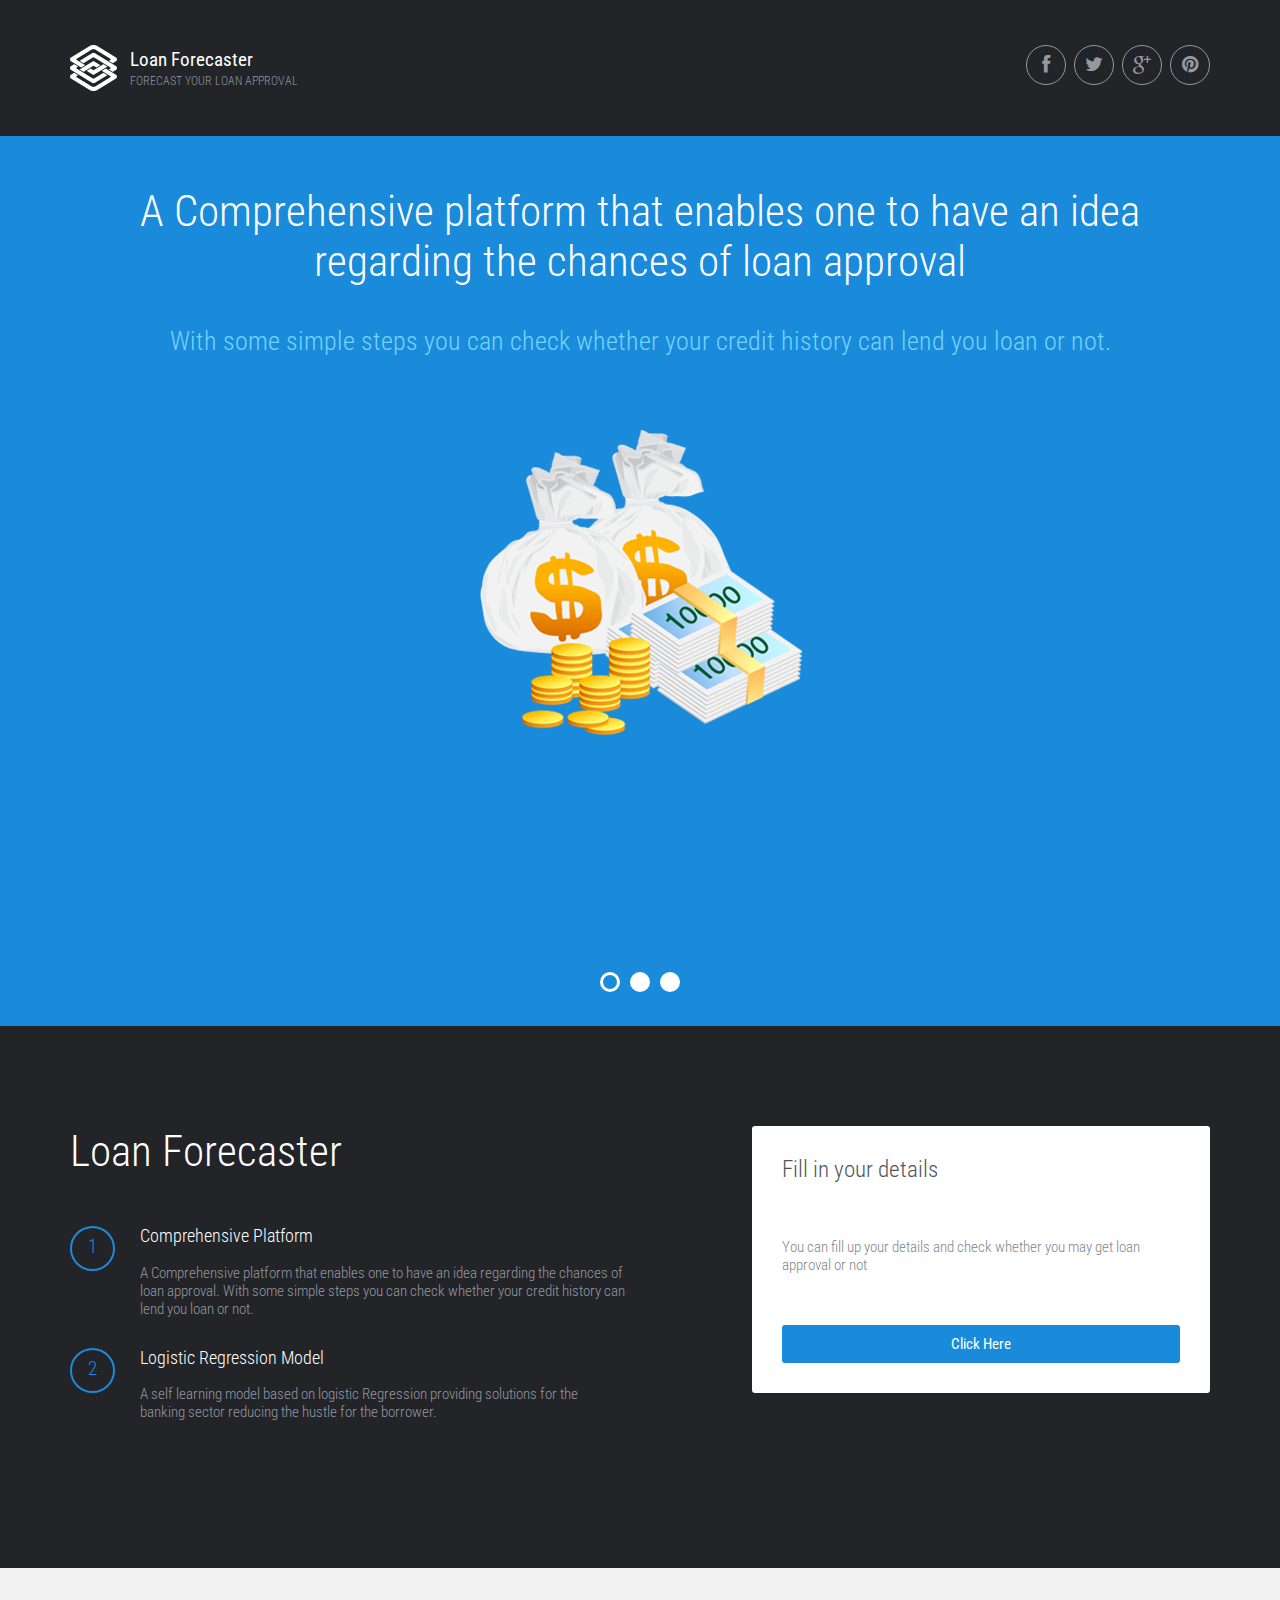
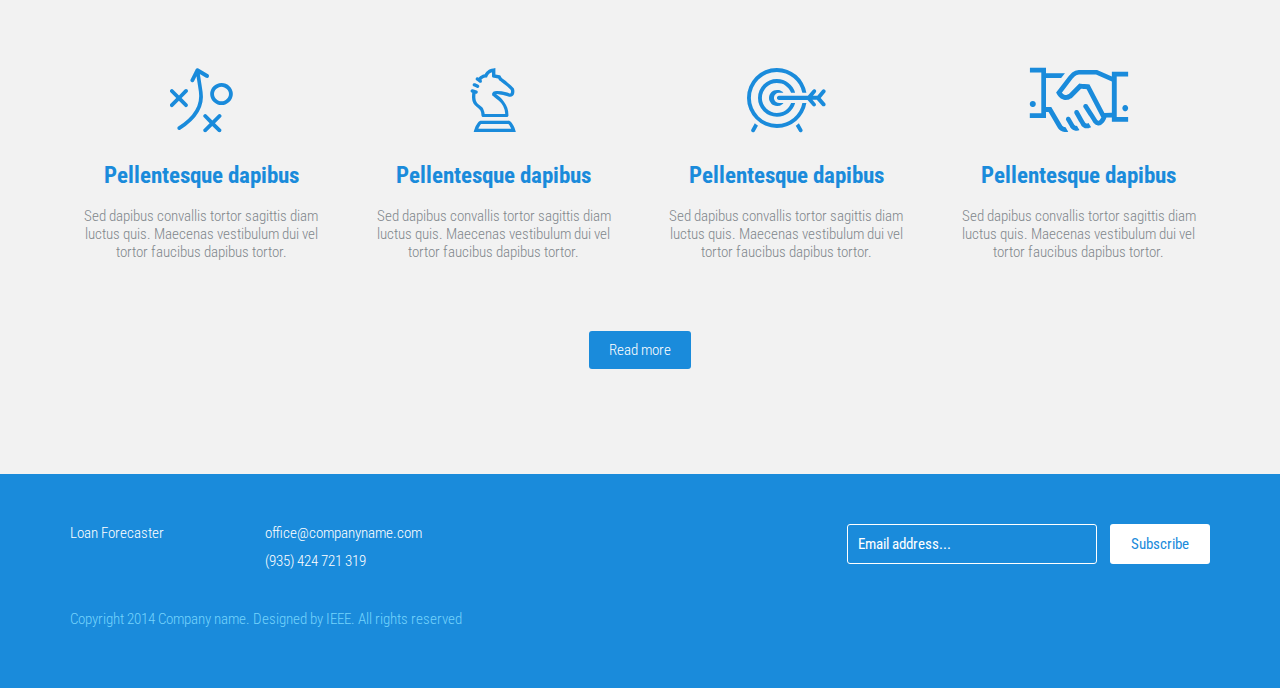
<file: loan2/templates/index.html>
<!DOCTYPE html>
<html lang="en">
	<head>
		<meta charset="UTF-8">
		<meta http-equiv="X-UA-Compatible" content="IE=edge">
		<meta name="viewport" content="width=device-width, initial-scale=1.0,maximum-scale=1">
		
		<title>Consultant Lander</title>
		<!-- Loading third party fonts -->
		<link href="http://fonts.googleapis.com/css?family=Roboto+Condensed:300,400,700|" rel="stylesheet" type="text/css">
		<link href="fonts/font-awesome.min.css" rel="stylesheet" type="text/css">
		<link href="fonts/lineo-management-icon/lineo-management-icon.css" rel="stylesheet" type="text/css">
		<!-- Loading main css file -->
		<link rel="stylesheet" href="style.css">
		
		<!--[if lt IE 9]>
		<script src="js/ie-support/html5.js"></script>
		<script src="js/ie-support/respond.js"></script>
		<![endif]-->

	</head>


	<body>
		
		<div id="site-content">
			<header class="site-header">
				<div class="container">
					<a href="index.html" id="branding">
						<img src="images/logo.png" alt="Company Name" class="logo">
						<div class="branding-copy">
							<h1 class="site-title">Loan Forecaster</h1>
							<small class="site-description">Forecast your Loan Approval</small>
						</div>
					</a> <!-- #branding -->

					<div class="social-links pull-right">
						<a href="#"><i class="fa fa-facebook"></i></a>
						<a href="#"><i class="fa fa-twitter"></i></a>
						<a href="#"><i class="fa fa-google-plus"></i></a>
						<a href="#"><i class="fa fa-pinterest"></i></a>
					</div>
				</div> <!-- .container -->
			</header> <!-- .site-header -->

			<main class="main-content">
				<div class="hero hero-slider">
					<div class="container">
						<div class="slider">
							<ul class="slides">
								<li>
									<h2 class="slide-title">A Comprehensive platform that enables one to have an idea regarding the chances of loan approval</h2>
									<div class="slide-desc"> With some simple steps you can check whether your credit history can lend you loan or not.</div>
									<img src="dummy/figure-1.png" alt="figure">
								</li>
								<li>
									<h2 class="slide-title">A Comprehensive platform that enables one to have an idea regarding the chances of loan approval</h2>
									<div class="slide-desc"> With some simple steps you can check whether your credit history can lend you loan or not.</div>
									<img src="dummy/figure-2.png" alt="figure">
								</li>
								<li>
									<h2 class="slide-title">A Comprehensive platform that enables one to have an idea regarding the chances of loan approval</h2>
									<div class="slide-desc"> With some simple steps you can check whether your credit history can lend you loan or not.</div>
									<img src="dummy/figure-3.png" alt="figure">
								</li>
							</ul> <!-- .slides -->
						</div> <!-- #slider -->
					</div> <!-- .container -->
				</div> <!-- .hero-slider -->

				<div class="fullwidth-block request-form-section">
					<div class="container">
						<div class="row">
							<div class="col-md-6">
								<h2 class="section-title">Loan Forecaster</h2>
								<!-- <p class="leading">Fusce in mauris fringilla interdum lorem et rhoncus turpis sed nunc nisi dictum nec lectus ac condimentum placerat mi.</p> -->
								<ul class="circle-numbered-feature">
									<li>
										<h3>Comprehensive Platform</h3>
										<p>A Comprehensive platform that enables one to have an idea regarding the chances of loan approval. With some simple steps you can check whether your credit history can lend you loan or not.</p>
									</li>
									<li>
										<h3>Logistic Regression Model</h3>
										<p>A self learning model based on logistic Regression providing solutions for the banking sector reducing the hustle for the borrower.</p>
									</li>
									<!-- <li>
										<h3>Providing Proper lenders</h3>
										<p>Providing the probabale lenders for the given creditor history.</p>
									</li> -->
								</ul> <!-- .circle-numbered-feature -->
							</div>
							<div class="col-md-5 col-md-offset-1">
								<div class="request-form">
									<h2>Fill in your details</h2><br><br>
									<p>You can fill up your details and check whether you may get loan approval or not</p>
									<form action="#"><br><br>
										<!-- <div class="field">
											<label for="">Full name</label>
											<div class="control"><input type="text" placeholder="John Smith"></div>
										</div>
										<div class="field">
											<label for="">Email address</label>
											<div class="control"><input type="text" placeholder="john_smith@email.com"></div>
										</div>
										<div class="field">
											<label for="">Company name</label>
											<div class="control"><input type="text" placeholder="Your company INC"></div>
										</div>
										<div class="field">
											<label for="">Phone number</label>
											<div class="control"><input type="text" placeholder="542-425-432"></div>
										</div> -->
										<div class="text-right">
											<input type="submit" value="Click Here">
										</div>
									</form>
								</div> <!-- .request-form -->
							</div> 
						</div>
					</div> 
				</div> <!-- .fullwidth-block -->

				<!-- <div class="fullwidth-block">
					<div class="container">
						<h2 class="section-title">What our customers have to say</h2>
						<div class="row">
							<div class="col-md-5">
								<div class="testimonial">
									<figure class="avatar"><img src="dummy/person-1.jpg" alt=""></figure>
									<div class="testimonial-content">
										<h3 class="fn">Steven Johnson</h3>
										<p>Lorem ipsum dolor sit amet, consectetur adipisicing elit. Dolore illum modi, libero distinctio nesciunt ipsum nostrum explicabo sequi! Consectetur quisquam illo harum, voluptatibus qui aperiam error suscipit repellat perferendis exercitationem.</p>
									</div>
								</div>
								<div class="testimonial">
									<figure class="avatar"><img src="dummy/person-2.jpg" alt=""></figure>
									<div class="testimonial-content">
										<h3 class="fn">Susan Dowson</h3>
										<p>Lorem ipsum dolor sit amet, consectetur adipisicing elit. Dolore illum modi, libero distinctio nesciunt ipsum nostrum explicabo sequi! Consectetur quisquam illo harum, voluptatibus qui aperiam error suscipit repellat perferendis exercitationem.</p>
									</div>
								</div>
							</div>
							<div class="col-md-5 col-md-offset-1">
								<div class="testimonial">
									<figure class="avatar"><img src="dummy/person-3.jpg" alt=""></figure>
									<div class="testimonial-content">
										<h3 class="fn">Sarah James</h3>
										<p>Lorem ipsum dolor sit amet, consectetur adipisicing elit. Dolore illum modi, libero distinctio nesciunt ipsum nostrum explicabo sequi! Consectetur quisquam illo harum, voluptatibus qui aperiam error suscipit repellat perferendis exercitationem.</p>
									</div>
								</div>
								<div class="testimonial">
									<figure class="avatar"><img src="dummy/person-4.jpg" alt=""></figure>
									<div class="testimonial-content">
										<h3 class="fn">Chris Web</h3>
										<p>Lorem ipsum dolor sit amet, consectetur adipisicing elit. Dolore illum modi, libero distinctio nesciunt ipsum nostrum explicabo sequi! Consectetur quisquam illo harum, voluptatibus qui aperiam error suscipit repellat perferendis exercitationem.</p>
									</div>
								</div>
							</div>
						</div>

					</div> <!-- .container -->
				 <!-- .fullwidth-block -->

				<div class="fullwidth-block" data-bg-color="#F2F2F2">
					<div class="container">
						<div class="row">
							<div class="col-md-3">
								<div class="feature">
									<div class="feature-icon"><i class="icon-29"></i></div>
									<h2 class="feature-title"><a href="feature.html">Pellentesque dapibus</a></h2>
									<p>Sed dapibus convallis tortor sagittis diam luctus quis. Maecenas vestibulum dui vel tortor faucibus dapibus tortor.</p>
								</div>
							</div>
							<div class="col-md-3">
								<div class="feature">
									<div class="feature-icon"><i class="icon-3"></i></div>
									<h2 class="feature-title"><a href="feature.html">Pellentesque dapibus</a></h2>
									<p>Sed dapibus convallis tortor sagittis diam luctus quis. Maecenas vestibulum dui vel tortor faucibus dapibus tortor.</p>
								</div>
							</div>
							<div class="col-md-3">
								<div class="feature">
									<div class="feature-icon"><i class="icon-25"></i></div>
									<h2 class="feature-title"><a href="feature.html">Pellentesque dapibus</a></h2>
									<p>Sed dapibus convallis tortor sagittis diam luctus quis. Maecenas vestibulum dui vel tortor faucibus dapibus tortor.</p>
								</div>
							</div>
							<div class="col-md-3">
								<div class="feature">
									<div class="feature-icon"><i class="icon-6"></i></div>
									<h2 class="feature-title"><a href="feature.html">Pellentesque dapibus</a></h2>
									<p>Sed dapibus convallis tortor sagittis diam luctus quis. Maecenas vestibulum dui vel tortor faucibus dapibus tortor.</p>
								</div>
							</div>
						</div> <!-- .row -->
						<p class="text-center more-link">
							<a href="feature.html" class="button">Read more</a>
						</p>
					</div> <!-- .container -->
				</div> <!-- .fullwidth-block -->
			</main> <!-- .main-content -->

			<footer class="site-footer">
				<div class="container">
					<div class="row">
						<div class="col-md-2">
							<p>Loan Forecaster</p>
<!-- 							<address>432 Avenue Street, New York</address>
 -->						</div>
						<div class="col-md-2">
							<p>
								<a href="mailto:office@companyname.com">office@companyname.com</a> <br>
							</p>
							<p>
								<a href="tel:935424721319">(935) 424 721 319</a>
							</p>
						</div>
						<div class="col-md-5 col-md-offset-3">
							<form action="#" class="subscribe">
								<input type="text" placeholder="Email address...">
								<input type="submit" value="Subscribe">
							</form>
						</div>
					</div>
					<div class="copy">
						<p>Copyright 2014 Company name. Designed by IEEE. All rights reserved</p>
					</div>
				</div>
			</footer>

		</div>


		

		<script src="js/jquery-1.11.1.min.js"></script>
		<script src="js/plugins.js"></script>
		<script src="js/app.js"></script>
		
	</body>

</html>
</file>
<file: loan2/templates/fonts/lineo-management-icon/lineo-management-icon.css>
@font-face {
	font-family: 'Lineo Management Icon';
	src:url('fonts/icomoon.eot?wyj023');
	src:url('fonts/icomoon.eot?#iefixwyj023') format('embedded-opentype'),
		url('fonts/icomoon.woff?wyj023') format('woff'),
		url('fonts/icomoon.ttf?wyj023') format('truetype'),
		url('fonts/icomoon.svg?wyj023#icomoon') format('svg');
	font-weight: normal;
	font-style: normal;
}

[class^="icon-"], [class*=" icon-"] {
	font-family: 'Lineo Management Icon';
	speak: none;
	font-style: normal;
	font-weight: normal;
	font-variant: normal;
	text-transform: none;
	line-height: 1;

	/* Better Font Rendering =========== */
	-webkit-font-smoothing: antialiased;
	-moz-osx-font-smoothing: grayscale;
}

.icon-1:before {
	content: "\e600";
}
.icon-2:before {
	content: "\e601";
}
.icon-3:before {
	content: "\e602";
}
.icon-4:before {
	content: "\e603";
}
.icon-5:before {
	content: "\e604";
}
.icon-6:before {
	content: "\e605";
}
.icon-7:before {
	content: "\e606";
}
.icon-8:before {
	content: "\e607";
}
.icon-9:before {
	content: "\e608";
}
.icon-10:before {
	content: "\e609";
}
.icon-11:before {
	content: "\e60a";
}
.icon-12:before {
	content: "\e60b";
}
.icon-13:before {
	content: "\e60c";
}
.icon-14:before {
	content: "\e60d";
}
.icon-15:before {
	content: "\e60e";
}
.icon-16:before {
	content: "\e60f";
}
.icon-17:before {
	content: "\e610";
}
.icon-18:before {
	content: "\e611";
}
.icon-19:before {
	content: "\e612";
}
.icon-20:before {
	content: "\e613";
}
.icon-21:before {
	content: "\e614";
}
.icon-22:before {
	content: "\e615";
}
.icon-23:before {
	content: "\e616";
}
.icon-24:before {
	content: "\e617";
}
.icon-25:before {
	content: "\e618";
}
.icon-26:before {
	content: "\e619";
}
.icon-27:before {
	content: "\e61a";
}
.icon-28:before {
	content: "\e61b";
}
.icon-29:before {
	content: "\e61c";
}
.icon-30:before {
	content: "\e61d";
}
</file>
<file: loan2/templates/style.css>
/*!
 * Project_Name: Themezy Consultants Lander
 * Author: Themezy
 * Email: info@themezy.com
 * URL: http://themezy.com
 */
/*=========================================== 
 * Importing CSS Libraries
 *===========================================*/
article,
aside,
details,
figcaption,
figure,
footer,
header,
hgroup,
nav,
section,
summary {
  display: block; }

audio,
canvas,
video {
  display: inline-block; }

audio:not([controls]) {
  display: none;
  height: 0; }

[hidden], template {
  display: none; }

html {
  background: #fff;
  color: #000;
  -webkit-text-size-adjust: 100%;
  -ms-text-size-adjust: 100%; }

html,
button,
input,
select,
textarea {
  font-family: sans-serif; }

body {
  margin: 0; }

a {
  background: transparent; }
  a:focus {
    outline: thin dotted; }
  a:hover, a:active {
    outline: 0; }

h1 {
  font-size: 2em;
  margin: 0.67em 0; }

h2 {
  font-size: 1.5em;
  margin: 0.83em 0; }

h3 {
  font-size: 1.17em;
  margin: 1em 0; }

h4 {
  font-size: 1em;
  margin: 1.33em 0; }

h5 {
  font-size: 0.83em;
  margin: 1.67em 0; }

h6 {
  font-size: 0.75em;
  margin: 2.33em 0; }

abbr[title] {
  border-bottom: 1px dotted; }

b,
strong {
  font-weight: bold; }

dfn {
  font-style: italic; }

mark {
  background: #ff0;
  color: #000; }

code,
kbd,
pre,
samp {
  font-family: monospace, serif;
  font-size: 1em; }

pre {
  white-space: pre;
  white-space: pre-wrap;
  word-wrap: break-word; }

q {
  quotes: "\201C" "\201D" "\2018" "\2019"; }

q:before,
q:after {
  content: '';
  content: none; }

small {
  font-size: 80%; }

sub,
sup {
  font-size: 75%;
  line-height: 0;
  position: relative;
  vertical-align: baseline; }

sup {
  top: -0.5em; }

sub {
  bottom: -0.25em; }

img {
  border: 0; }

svg:not(:root) {
  overflow: hidden; }

figure {
  margin: 0; }

fieldset {
  border: 1px solid #c0c0c0;
  margin: 0 2px;
  padding: 0.35em 0.625em 0.75em; }

legend {
  border: 0;
  padding: 0;
  white-space: normal; }

button,
input,
select,
textarea {
  font-family: inherit;
  font-size: 100%;
  margin: 0;
  vertical-align: baseline; }

button,
input {
  line-height: normal; }

button,
select {
  text-transform: none; }

button,
html input[type="button"],
input[type="reset"],
input[type="submit"] {
  -webkit-appearance: button;
  cursor: pointer; }

button[disabled],
input[disabled] {
  cursor: default; }

input[type="checkbox"],
input[type="radio"] {
  box-sizing: border-box;
  padding: 0; }

input[type="search"] {
  -webkit-appearance: textfield;
  -moz-box-sizing: content-box;
  -webkit-box-sizing: content-box;
  box-sizing: content-box; }

input[type="search"]::-webkit-search-cancel-button,
input[type="search"]::-webkit-search-decoration {
  -webkit-appearance: none; }

button::-moz-focus-inner, input::-moz-focus-inner {
  border: 0;
  padding: 0; }

textarea {
  overflow: auto;
  vertical-align: top; }

table {
  border-collapse: collapse;
  border-spacing: 0; }

*, *:before, *:after {
  box-sizing: border-box; }

/*
 * Global Styles
 */
body {
  font-family: "Roboto Condensed", "Open Sans", sans-serif;
  font-size: 15px;
  font-weight: 300;
  line-height: normal;
  color: #81878c; }

h1, h2, h3, h4, h5, h6 {
  color: #4d555b; }

a {
  text-decoration: none; }

address {
  font-style: normal; }

p {
  margin-top: 0; }

form .field {
  margin-bottom: 20px;
  display: table;
  width: 100%; }
  form .field label, form .field .control {
    display: table-cell; }
  form .field label {
    width: 150px;
    color: #4d555b;
    font-weight: 400; }
form input {
  width: 100%;
  padding: 10px;
  border: 1px solid #dadada;
  border-radius: 3px;
  outline: none;
  transition: .3s ease; }
  form input:hover, form input:focus {
    border-color: #666; }

.text-center {
  text-align: center; }

.text-left {
  text-align: left; }

.text-right {
  text-align: right; }

input[type="submit"], .button {
  padding: 10px 20px;
  color: white;
  background-color: #1a8bdb;
  border-radius: 3px;
  text-align: center;
  border: none;
  transition: .3s ease; }
  input[type="submit"]:hover, input[type="submit"]:focus, .button:hover, .button:focus {
    background-color: #40a2e8; }
  input[type="submit"].secondary, .button.secondary {
    background-color: #eceff2;
    color: #81878c; }
    input[type="submit"].secondary:hover, .button.secondary:hover {
      background-color: #dde2e8; }

/*
 * Reusable Components Style
 */
.container {
  margin-right: auto;
  margin-left: auto;
  padding-left: 15px;
  padding-right: 15px;
  *zoom: 1; }
  .container:after {
    content: " ";
    clear: both;
    display: block;
    overflow: hidden;
    height: 0; }
  @media (min-width: 768px) {
    .container {
      width: 750px; } }
  @media (min-width: 992px) {
    .container {
      width: 970px; } }
  @media (min-width: 1200px) {
    .container {
      width: 1170px; } }

.container-fluid {
  margin-right: auto;
  margin-left: auto;
  padding-left: 15px;
  padding-right: 15px;
  *zoom: 1; }
  .container-fluid:after {
    content: " ";
    clear: both;
    display: block;
    overflow: hidden;
    height: 0; }

.row {
  margin-left: -15px;
  margin-right: -15px;
  *zoom: 1; }
  .row:after {
    content: " ";
    clear: both;
    display: block;
    overflow: hidden;
    height: 0; }

.col-xs-1, .col-sm-1, .col-md-1, .col-lg-1, .col-xs-2, .col-sm-2, .col-md-2, .col-lg-2, .col-xs-3, .col-sm-3, .col-md-3, .col-lg-3, .col-xs-4, .col-sm-4, .col-md-4, .col-lg-4, .col-xs-5, .col-sm-5, .col-md-5, .col-lg-5, .col-xs-6, .col-sm-6, .col-md-6, .col-lg-6, .col-xs-7, .col-sm-7, .col-md-7, .col-lg-7, .col-xs-8, .col-sm-8, .col-md-8, .col-lg-8, .col-xs-9, .col-sm-9, .col-md-9, .col-lg-9, .col-xs-10, .col-sm-10, .col-md-10, .col-lg-10, .col-xs-11, .col-sm-11, .col-md-11, .col-lg-11, .col-xs-12, .col-sm-12, .col-md-12, .col-lg-12 {
  position: relative;
  min-height: 1px;
  padding-left: 15px;
  padding-right: 15px; }

.col-xs-1, .col-xs-2, .col-xs-3, .col-xs-4, .col-xs-5, .col-xs-6, .col-xs-7, .col-xs-8, .col-xs-9, .col-xs-10, .col-xs-11, .col-xs-12 {
  float: left; }

.col-xs-1 {
  width: 8.33333%; }

.col-xs-2 {
  width: 16.66667%; }

.col-xs-3 {
  width: 25%; }

.col-xs-4 {
  width: 33.33333%; }

.col-xs-5 {
  width: 41.66667%; }

.col-xs-6 {
  width: 50%; }

.col-xs-7 {
  width: 58.33333%; }

.col-xs-8 {
  width: 66.66667%; }

.col-xs-9 {
  width: 75%; }

.col-xs-10 {
  width: 83.33333%; }

.col-xs-11 {
  width: 91.66667%; }

.col-xs-12 {
  width: 100%; }

.col-xs-pull-0 {
  right: auto; }

.col-xs-pull-1 {
  right: 8.33333%; }

.col-xs-pull-2 {
  right: 16.66667%; }

.col-xs-pull-3 {
  right: 25%; }

.col-xs-pull-4 {
  right: 33.33333%; }

.col-xs-pull-5 {
  right: 41.66667%; }

.col-xs-pull-6 {
  right: 50%; }

.col-xs-pull-7 {
  right: 58.33333%; }

.col-xs-pull-8 {
  right: 66.66667%; }

.col-xs-pull-9 {
  right: 75%; }

.col-xs-pull-10 {
  right: 83.33333%; }

.col-xs-pull-11 {
  right: 91.66667%; }

.col-xs-pull-12 {
  right: 100%; }

.col-xs-push-0 {
  left: auto; }

.col-xs-push-1 {
  left: 8.33333%; }

.col-xs-push-2 {
  left: 16.66667%; }

.col-xs-push-3 {
  left: 25%; }

.col-xs-push-4 {
  left: 33.33333%; }

.col-xs-push-5 {
  left: 41.66667%; }

.col-xs-push-6 {
  left: 50%; }

.col-xs-push-7 {
  left: 58.33333%; }

.col-xs-push-8 {
  left: 66.66667%; }

.col-xs-push-9 {
  left: 75%; }

.col-xs-push-10 {
  left: 83.33333%; }

.col-xs-push-11 {
  left: 91.66667%; }

.col-xs-push-12 {
  left: 100%; }

.col-xs-offset-0 {
  margin-left: 0%; }

.col-xs-offset-1 {
  margin-left: 8.33333%; }

.col-xs-offset-2 {
  margin-left: 16.66667%; }

.col-xs-offset-3 {
  margin-left: 25%; }

.col-xs-offset-4 {
  margin-left: 33.33333%; }

.col-xs-offset-5 {
  margin-left: 41.66667%; }

.col-xs-offset-6 {
  margin-left: 50%; }

.col-xs-offset-7 {
  margin-left: 58.33333%; }

.col-xs-offset-8 {
  margin-left: 66.66667%; }

.col-xs-offset-9 {
  margin-left: 75%; }

.col-xs-offset-10 {
  margin-left: 83.33333%; }

.col-xs-offset-11 {
  margin-left: 91.66667%; }

.col-xs-offset-12 {
  margin-left: 100%; }

@media (min-width: 768px) {
  .col-sm-1, .col-sm-2, .col-sm-3, .col-sm-4, .col-sm-5, .col-sm-6, .col-sm-7, .col-sm-8, .col-sm-9, .col-sm-10, .col-sm-11, .col-sm-12 {
    float: left; }

  .col-sm-1 {
    width: 8.33333%; }

  .col-sm-2 {
    width: 16.66667%; }

  .col-sm-3 {
    width: 25%; }

  .col-sm-4 {
    width: 33.33333%; }

  .col-sm-5 {
    width: 41.66667%; }

  .col-sm-6 {
    width: 50%; }

  .col-sm-7 {
    width: 58.33333%; }

  .col-sm-8 {
    width: 66.66667%; }

  .col-sm-9 {
    width: 75%; }

  .col-sm-10 {
    width: 83.33333%; }

  .col-sm-11 {
    width: 91.66667%; }

  .col-sm-12 {
    width: 100%; }

  .col-sm-pull-0 {
    right: auto; }

  .col-sm-pull-1 {
    right: 8.33333%; }

  .col-sm-pull-2 {
    right: 16.66667%; }

  .col-sm-pull-3 {
    right: 25%; }

  .col-sm-pull-4 {
    right: 33.33333%; }

  .col-sm-pull-5 {
    right: 41.66667%; }

  .col-sm-pull-6 {
    right: 50%; }

  .col-sm-pull-7 {
    right: 58.33333%; }

  .col-sm-pull-8 {
    right: 66.66667%; }

  .col-sm-pull-9 {
    right: 75%; }

  .col-sm-pull-10 {
    right: 83.33333%; }

  .col-sm-pull-11 {
    right: 91.66667%; }

  .col-sm-pull-12 {
    right: 100%; }

  .col-sm-push-0 {
    left: auto; }

  .col-sm-push-1 {
    left: 8.33333%; }

  .col-sm-push-2 {
    left: 16.66667%; }

  .col-sm-push-3 {
    left: 25%; }

  .col-sm-push-4 {
    left: 33.33333%; }

  .col-sm-push-5 {
    left: 41.66667%; }

  .col-sm-push-6 {
    left: 50%; }

  .col-sm-push-7 {
    left: 58.33333%; }

  .col-sm-push-8 {
    left: 66.66667%; }

  .col-sm-push-9 {
    left: 75%; }

  .col-sm-push-10 {
    left: 83.33333%; }

  .col-sm-push-11 {
    left: 91.66667%; }

  .col-sm-push-12 {
    left: 100%; }

  .col-sm-offset-0 {
    margin-left: 0%; }

  .col-sm-offset-1 {
    margin-left: 8.33333%; }

  .col-sm-offset-2 {
    margin-left: 16.66667%; }

  .col-sm-offset-3 {
    margin-left: 25%; }

  .col-sm-offset-4 {
    margin-left: 33.33333%; }

  .col-sm-offset-5 {
    margin-left: 41.66667%; }

  .col-sm-offset-6 {
    margin-left: 50%; }

  .col-sm-offset-7 {
    margin-left: 58.33333%; }

  .col-sm-offset-8 {
    margin-left: 66.66667%; }

  .col-sm-offset-9 {
    margin-left: 75%; }

  .col-sm-offset-10 {
    margin-left: 83.33333%; }

  .col-sm-offset-11 {
    margin-left: 91.66667%; }

  .col-sm-offset-12 {
    margin-left: 100%; } }
@media (min-width: 992px) {
  .col-md-1, .col-md-2, .col-md-3, .col-md-4, .col-md-5, .col-md-6, .col-md-7, .col-md-8, .col-md-9, .col-md-10, .col-md-11, .col-md-12 {
    float: left; }

  .col-md-1 {
    width: 8.33333%; }

  .col-md-2 {
    width: 16.66667%; }

  .col-md-3 {
    width: 25%; }

  .col-md-4 {
    width: 33.33333%; }

  .col-md-5 {
    width: 41.66667%; }

  .col-md-6 {
    width: 50%; }

  .col-md-7 {
    width: 58.33333%; }

  .col-md-8 {
    width: 66.66667%; }

  .col-md-9 {
    width: 75%; }

  .col-md-10 {
    width: 83.33333%; }

  .col-md-11 {
    width: 91.66667%; }

  .col-md-12 {
    width: 100%; }

  .col-md-pull-0 {
    right: auto; }

  .col-md-pull-1 {
    right: 8.33333%; }

  .col-md-pull-2 {
    right: 16.66667%; }

  .col-md-pull-3 {
    right: 25%; }

  .col-md-pull-4 {
    right: 33.33333%; }

  .col-md-pull-5 {
    right: 41.66667%; }

  .col-md-pull-6 {
    right: 50%; }

  .col-md-pull-7 {
    right: 58.33333%; }

  .col-md-pull-8 {
    right: 66.66667%; }

  .col-md-pull-9 {
    right: 75%; }

  .col-md-pull-10 {
    right: 83.33333%; }

  .col-md-pull-11 {
    right: 91.66667%; }

  .col-md-pull-12 {
    right: 100%; }

  .col-md-push-0 {
    left: auto; }

  .col-md-push-1 {
    left: 8.33333%; }

  .col-md-push-2 {
    left: 16.66667%; }

  .col-md-push-3 {
    left: 25%; }

  .col-md-push-4 {
    left: 33.33333%; }

  .col-md-push-5 {
    left: 41.66667%; }

  .col-md-push-6 {
    left: 50%; }

  .col-md-push-7 {
    left: 58.33333%; }

  .col-md-push-8 {
    left: 66.66667%; }

  .col-md-push-9 {
    left: 75%; }

  .col-md-push-10 {
    left: 83.33333%; }

  .col-md-push-11 {
    left: 91.66667%; }

  .col-md-push-12 {
    left: 100%; }

  .col-md-offset-0 {
    margin-left: 0%; }

  .col-md-offset-1 {
    margin-left: 8.33333%; }

  .col-md-offset-2 {
    margin-left: 16.66667%; }

  .col-md-offset-3 {
    margin-left: 25%; }

  .col-md-offset-4 {
    margin-left: 33.33333%; }

  .col-md-offset-5 {
    margin-left: 41.66667%; }

  .col-md-offset-6 {
    margin-left: 50%; }

  .col-md-offset-7 {
    margin-left: 58.33333%; }

  .col-md-offset-8 {
    margin-left: 66.66667%; }

  .col-md-offset-9 {
    margin-left: 75%; }

  .col-md-offset-10 {
    margin-left: 83.33333%; }

  .col-md-offset-11 {
    margin-left: 91.66667%; }

  .col-md-offset-12 {
    margin-left: 100%; } }
@media (min-width: 1200px) {
  .col-lg-1, .col-lg-2, .col-lg-3, .col-lg-4, .col-lg-5, .col-lg-6, .col-lg-7, .col-lg-8, .col-lg-9, .col-lg-10, .col-lg-11, .col-lg-12 {
    float: left; }

  .col-lg-1 {
    width: 8.33333%; }

  .col-lg-2 {
    width: 16.66667%; }

  .col-lg-3 {
    width: 25%; }

  .col-lg-4 {
    width: 33.33333%; }

  .col-lg-5 {
    width: 41.66667%; }

  .col-lg-6 {
    width: 50%; }

  .col-lg-7 {
    width: 58.33333%; }

  .col-lg-8 {
    width: 66.66667%; }

  .col-lg-9 {
    width: 75%; }

  .col-lg-10 {
    width: 83.33333%; }

  .col-lg-11 {
    width: 91.66667%; }

  .col-lg-12 {
    width: 100%; }

  .col-lg-pull-0 {
    right: auto; }

  .col-lg-pull-1 {
    right: 8.33333%; }

  .col-lg-pull-2 {
    right: 16.66667%; }

  .col-lg-pull-3 {
    right: 25%; }

  .col-lg-pull-4 {
    right: 33.33333%; }

  .col-lg-pull-5 {
    right: 41.66667%; }

  .col-lg-pull-6 {
    right: 50%; }

  .col-lg-pull-7 {
    right: 58.33333%; }

  .col-lg-pull-8 {
    right: 66.66667%; }

  .col-lg-pull-9 {
    right: 75%; }

  .col-lg-pull-10 {
    right: 83.33333%; }

  .col-lg-pull-11 {
    right: 91.66667%; }

  .col-lg-pull-12 {
    right: 100%; }

  .col-lg-push-0 {
    left: auto; }

  .col-lg-push-1 {
    left: 8.33333%; }

  .col-lg-push-2 {
    left: 16.66667%; }

  .col-lg-push-3 {
    left: 25%; }

  .col-lg-push-4 {
    left: 33.33333%; }

  .col-lg-push-5 {
    left: 41.66667%; }

  .col-lg-push-6 {
    left: 50%; }

  .col-lg-push-7 {
    left: 58.33333%; }

  .col-lg-push-8 {
    left: 66.66667%; }

  .col-lg-push-9 {
    left: 75%; }

  .col-lg-push-10 {
    left: 83.33333%; }

  .col-lg-push-11 {
    left: 91.66667%; }

  .col-lg-push-12 {
    left: 100%; }

  .col-lg-offset-0 {
    margin-left: 0%; }

  .col-lg-offset-1 {
    margin-left: 8.33333%; }

  .col-lg-offset-2 {
    margin-left: 16.66667%; }

  .col-lg-offset-3 {
    margin-left: 25%; }

  .col-lg-offset-4 {
    margin-left: 33.33333%; }

  .col-lg-offset-5 {
    margin-left: 41.66667%; }

  .col-lg-offset-6 {
    margin-left: 50%; }

  .col-lg-offset-7 {
    margin-left: 58.33333%; }

  .col-lg-offset-8 {
    margin-left: 66.66667%; }

  .col-lg-offset-9 {
    margin-left: 75%; }

  .col-lg-offset-10 {
    margin-left: 83.33333%; }

  .col-lg-offset-11 {
    margin-left: 91.66667%; }

  .col-lg-offset-12 {
    margin-left: 100%; } }
@-ms-viewport {
  width: device-width; }
.visible-xs, .visible-sm, .visible-md, .visible-lg {
  display: none !important; }

.visible-xs-block,
.visible-xs-inline,
.visible-xs-inline-block,
.visible-sm-block,
.visible-sm-inline,
.visible-sm-inline-block,
.visible-md-block,
.visible-md-inline,
.visible-md-inline-block,
.visible-lg-block,
.visible-lg-inline,
.visible-lg-inline-block {
  display: none !important; }

@media (max-width: 767px) {
  .visible-xs {
    display: block !important; }

  table.visible-xs {
    display: table; }

  tr.visible-xs {
    display: table-row !important; }

  th.visible-xs,
  td.visible-xs {
    display: table-cell !important; } }
@media (max-width: 767px) {
  .visible-xs-block {
    display: block !important; } }

@media (max-width: 767px) {
  .visible-xs-inline {
    display: inline !important; } }

@media (max-width: 767px) {
  .visible-xs-inline-block {
    display: inline-block !important; } }

@media (min-width: 768px) and (max-width: 991px) {
  .visible-sm {
    display: block !important; }

  table.visible-sm {
    display: table; }

  tr.visible-sm {
    display: table-row !important; }

  th.visible-sm,
  td.visible-sm {
    display: table-cell !important; } }
@media (min-width: 768px) and (max-width: 991px) {
  .visible-sm-block {
    display: block !important; } }

@media (min-width: 768px) and (max-width: 991px) {
  .visible-sm-inline {
    display: inline !important; } }

@media (min-width: 768px) and (max-width: 991px) {
  .visible-sm-inline-block {
    display: inline-block !important; } }

@media (min-width: 992px) and (max-width: 1199px) {
  .visible-md {
    display: block !important; }

  table.visible-md {
    display: table; }

  tr.visible-md {
    display: table-row !important; }

  th.visible-md,
  td.visible-md {
    display: table-cell !important; } }
@media (min-width: 992px) and (max-width: 1199px) {
  .visible-md-block {
    display: block !important; } }

@media (min-width: 992px) and (max-width: 1199px) {
  .visible-md-inline {
    display: inline !important; } }

@media (min-width: 992px) and (max-width: 1199px) {
  .visible-md-inline-block {
    display: inline-block !important; } }

@media (min-width: 1200px) {
  .visible-lg {
    display: block !important; }

  table.visible-lg {
    display: table; }

  tr.visible-lg {
    display: table-row !important; }

  th.visible-lg,
  td.visible-lg {
    display: table-cell !important; } }
@media (min-width: 1200px) {
  .visible-lg-block {
    display: block !important; } }

@media (min-width: 1200px) {
  .visible-lg-inline {
    display: inline !important; } }

@media (min-width: 1200px) {
  .visible-lg-inline-block {
    display: inline-block !important; } }

@media (max-width: 767px) {
  .hidden-xs {
    display: none !important; } }
@media (min-width: 768px) and (max-width: 991px) {
  .hidden-sm {
    display: none !important; } }
@media (min-width: 992px) and (max-width: 1199px) {
  .hidden-md {
    display: none !important; } }
@media (min-width: 1200px) {
  .hidden-lg {
    display: none !important; } }
.visible-print {
  display: none !important; }

@media print {
  .visible-print {
    display: block !important; }

  table.visible-print {
    display: table; }

  tr.visible-print {
    display: table-row !important; }

  th.visible-print,
  td.visible-print {
    display: table-cell !important; } }
.visible-print-block {
  display: none !important; }
  @media print {
    .visible-print-block {
      display: block !important; } }

.visible-print-inline {
  display: none !important; }
  @media print {
    .visible-print-inline {
      display: inline !important; } }

.visible-print-inline-block {
  display: none !important; }
  @media print {
    .visible-print-inline-block {
      display: inline-block !important; } }

@media print {
  .hidden-print {
    display: none !important; } }
/*
 * Header Styles
 */
.site-header {
  background-color: #222428;
  padding: 45px 0;
  *zoom: 1; }
  .site-header:after {
    content: " ";
    clear: both;
    display: block;
    overflow: hidden;
    height: 0; }

#branding {
  float: left;
  color: white; }
  #branding .branding-copy, #branding .logo {
    display: inline-block;
    vertical-align: middle; }
  #branding .logo {
    margin-right: 10px; }
  #branding .site-title {
    margin: 0;
    font-size: 18px;
    font-size: 1.2rem;
    font-weight: 400;
    color: white; }
    #branding .site-title a {
      color: inherit; }
  #branding .site-description {
    font-size: 11px;
    font-size: 0.73333rem;
    text-transform: uppercase;
    color: #9498a0; }

.social-links a {
  width: 40px;
  height: 40px;
  display: inline-block;
  margin-left: 5px;
  border-radius: 50%;
  border: 1px solid #9498a0;
  color: #9498a0;
  text-align: center;
  font-size: 18px;
  font-size: 1.2rem;
  line-height: 2;
  transition: .3s ease; }
  .social-links a:hover {
    color: white;
    border-color: white; }

.hero-slider {
  background-color: #1a8bdb; }
  .hero-slider .slides {
    list-style: none;
    margin: 0;
    padding-left: 0;
    *zoom: 1; }
    .hero-slider .slides:after {
      content: " ";
      clear: both;
      display: block;
      overflow: hidden;
      height: 0; }
    .hero-slider .slides li {
      text-align: center;
      width: 100%;
      margin-right: -100%;
      float: left;
      padding: 50px 0;
      background-color: #1a8bdb;
      opacity: 0; }
      .hero-slider .slides li.slide-active {
        opacity: 1; }
  .hero-slider h2 {
    margin: 0 0 40px;
    color: white;
    font-size: 40px;
    font-size: 2.66667rem;
    font-weight: 300; }
  .hero-slider .slide-desc {
    color: #75d3fc;
    font-size: 24px;
    font-size: 1.6rem;
    margin-bottom: 40px; }
  .hero-slider .flex-control-paging {
    list-style: none;
    margin: 0;
    padding-left: 0;
    text-align: center;
    padding-bottom: 30px; }
    .hero-slider .flex-control-paging li {
      display: inline-block;
      margin: 0 5px; }
    .hero-slider .flex-control-paging a {
      display: inline-block;
      width: 20px;
      height: 20px;
      border: 3px solid white;
      border-radius: 50%;
      overflow: hidden;
      text-indent: -9999px;
      transition: .3s ease;
      background-color: white;
      cursor: pointer; }
      .hero-slider .flex-control-paging a.flex-active {
        background-color: transparent; }

.circle-numbered-feature {
  counter-reset: list;
  list-style: none;
  padding-left: 0;
  margin-top: 50px; }
  .circle-numbered-feature li {
    position: relative;
    padding-left: 70px;
    min-height: 90px;
    margin-bottom: 30px; }
    .circle-numbered-feature li:before {
      counter-increment: list;
      content: counter(list);
      width: 45px;
      height: 45px;
      border-radius: 50%;
      border: 2px solid #1a8bdb;
      display: block;
      text-align: center;
      font-size: 18px;
      font-size: 1.2rem;
      line-height: 2;
      color: #1a8bdb;
      position: absolute;
      left: 0;
      top: 0; }

.request-form-section {
  background-color: #222428;
  color: #9498a0; }
  .request-form-section h2, .request-form-section h3 {
    color: white;
    font-weight: 300; }

.fullwidth-block {
  padding: 100px 0; }

.section-title {
  font-size: 40px;
  font-size: 2.66667rem;
  margin: 0 0 30px;
  font-weight: 300;
  color: #4d555b; }

.leading {
  font-size: 22px;
  font-size: 1.46667rem; }

.request-form {
  background: white;
  border-radius: 3px;
  color: #81878c;
  padding: 30px; }
  .request-form h2 {
    color: #4d555b;
    margin: 0 0 20px; }

.testimonial {
  padding-left: 100px;
  position: relative;
  margin-bottom: 100px; }
  .testimonial:last-child {
    margin-bottom: 0; }
  @media screen and (max-width: 990px) {
    .testimonial {
      margin-bottom: 30px; } }
  .testimonial .avatar {
    width: 70px;
    height: 70px;
    border-radius: 50%;
    overflow: hidden;
    position: absolute;
    left: 0;
    top: 0; }
    .testimonial .avatar img {
      max-width: 100%;
      width: 100%;
      display: block; }
  .testimonial .testimonial-content {
    background: #f2f2f2;
    border: 1px solid #e5e5e5;
    border-radius: 3px;
    margin-bottom: 30px;
    padding: 20px;
    position: relative;
    z-index: 1; }
    .testimonial .testimonial-content:before, .testimonial .testimonial-content:after {
      content: " ";
      border-style: solid;
      position: absolute;
      left: -20px;
      top: 30px; }
    .testimonial .testimonial-content:before {
      border-color: transparent #f2f2f2 transparent transparent;
      border-width: 10px; }
    .testimonial .testimonial-content:after {
      border-width: 11px;
      border-color: transparent #e5e5e5 transparent transparent;
      left: -22px;
      top: 29px;
      z-index: -1; }

.feature {
  text-align: center;
  margin-bottom: 30px; }
  .feature .feature-icon {
    font-size: 60px;
    font-size: 4rem;
    color: #1a8bdb; }
  .feature .feature-title {
    color: #1a8bdb; }
    .feature .feature-title a {
      color: #1a8bdb;
      transition: .3s ease; }
      .feature .feature-title a:hover {
        color: #40a2e8; }

.feature-intro .section-title {
  margin-top: 100px; }

.more-link {
  padding: 50px 0 0; }

.feature-section:nth-child(even) {
  background-color: #f2f2f2; }
.feature-section .feature {
  position: relative;
  padding-left: 250px;
  text-align: left; }
  @media screen and (max-width: 640px) {
    .feature-section .feature {
      padding-left: 0;
      text-align: center; } }
.feature-section .feature-icon {
  font-size: 100px;
  font-size: 6.66667rem;
  color: #1a8bdb;
  position: absolute;
  left: 0;
  top: 0; }
  @media screen and (max-width: 640px) {
    .feature-section .feature-icon {
      position: relative; } }
.feature-section h2 {
  color: #1a8bdb; }

/*
 * Footer Styles
 */
.site-footer {
  background-color: #1a8bdb;
  color: white;
  padding: 50px 0; }
  @media screen and (max-width: 990px) {
    .site-footer {
      text-align: center; } }
  .site-footer p {
    margin-bottom: 10px; }
  .site-footer a {
    color: white; }
    .site-footer a:hover {
      text-decoration: underline; }
  .site-footer .copy {
    margin-top: 30px;
    color: #75d3fc; }
  .site-footer .subscribe {
    text-align: right; }
    @media screen and (max-width: 990px) {
      .site-footer .subscribe {
        margin-top: 30px;
        text-align: center; } }
    .site-footer .subscribe input {
      width: auto; }
    .site-footer .subscribe input[type="text"] {
      background: transparent;
      width: 250px;
      color: white;
      border-color: white; }
      .site-footer .subscribe input[type="text"]:focus, .site-footer .subscribe input[type="text"]:hover {
        border-color: rgba(255, 255, 255, 0.5); }
      @media screen and (max-width: 640px) {
        .site-footer .subscribe input[type="text"] {
          width: auto; } }
      .site-footer .subscribe input[type="text"]::-webkit-input-placeholder {
        color: white; }
      .site-footer .subscribe input[type="text"]:-moz-placeholder {
        color: white; }
      .site-footer .subscribe input[type="text"]::-moz-placeholder {
        color: white; }
      .site-footer .subscribe input[type="text"]:-ms-input-placeholder {
        color: white; }
    .site-footer .subscribe input[type="submit"] {
      background: white;
      color: #1a8bdb;
      margin-left: 10px;
      border: 1px solid transparent; }
      .site-footer .subscribe input[type="submit"]:hover {
        background-color: rgba(255, 255, 255, 0.7);
        border: 1px solid white; }
</file>
